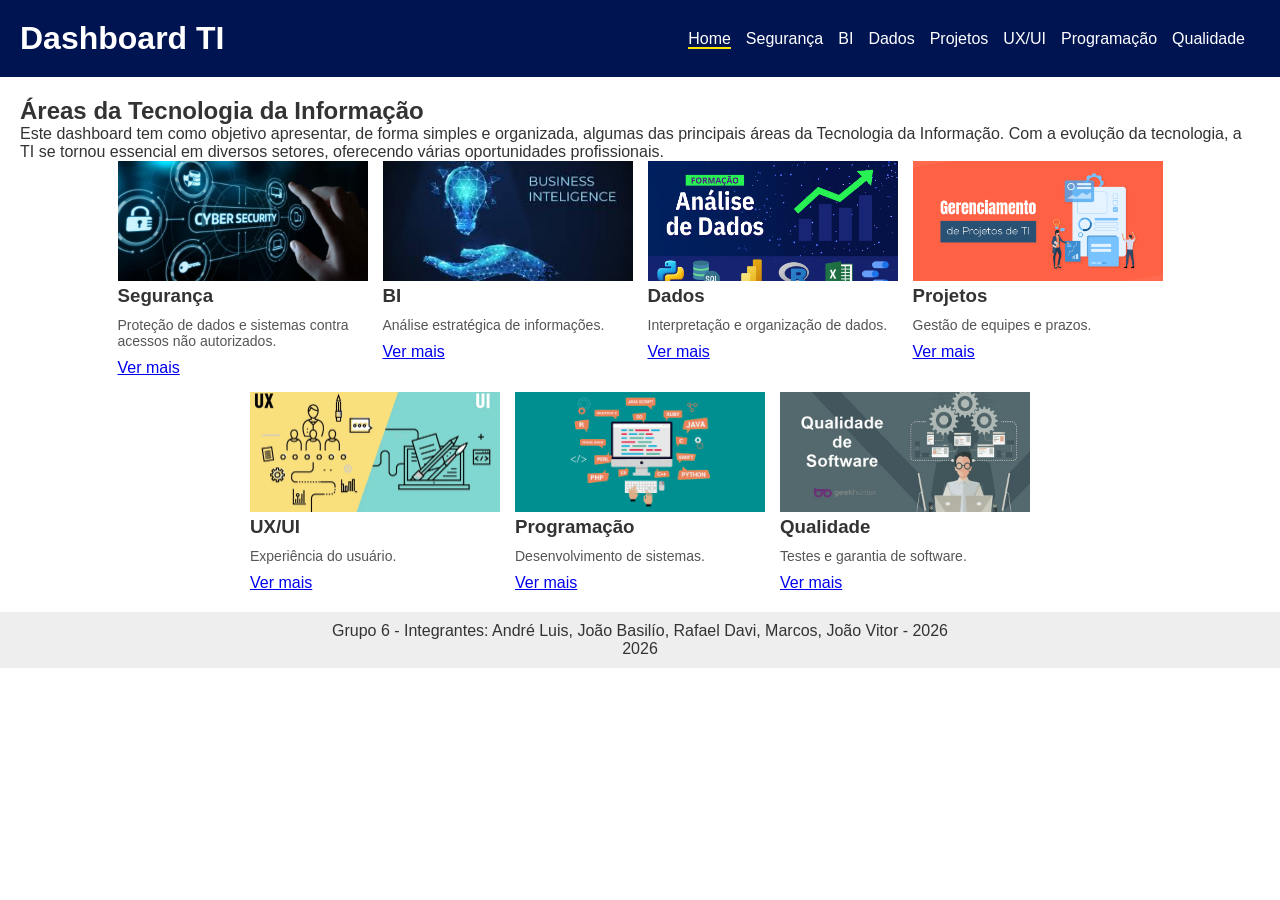
<file: index.html>
<!DOCTYPE html>
<html lang='pt-BR'>

<head>
    <meta charset='utf-8'>
    <meta name='viewport' content='width=device-width, initial-scale=1'>
    <title>Dashboard TI</title>
    <link rel='stylesheet' href='css/main.css'>
</head>

<body>
    <header>
        <h1>Dashboard TI</h1>
        <nav>
            <ul>
                <li><a href="index.html" class="ativo">Home</a></li>
                <li><a href="seguranca.html">Segurança</a></li>
                <li><a href="bi.html">BI</a></li>
                <li><a href="dados.html">Dados</a></li>
                <li><a href="projetos.html">Projetos</a></li>
                <li><a href="uxui.html">UX/UI</a></li>
                <li><a href="programacao.html">Programação</a></li> 
                <li><a href="qualidade.html">Qualidade</a></li>
            </ul>
        </nav>
    </header>

    <main>
        <h2>Áreas da Tecnologia da Informação</h2>
        <p>Este dashboard tem como objetivo apresentar, de forma simples e organizada, algumas das principais áreas da
            Tecnologia da Informação. Com a evolução da tecnologia, a TI se tornou essencial em diversos setores,
            oferecendo várias oportunidades profissionais.</p>

        <section class="cards">
            <div class="card"><img src="imagens/seguranca.jpg" alt="Segurança">
                <h3>Segurança</h3>
                <p>Proteção de dados e sistemas contra acessos não autorizados.</p>
                <a href="seguranca.html">Ver mais</a>
            </div>
            <div class="card"><img src="imagens/bi.jpg" alt="Business Intelligence">
                <h3>BI</h3>
                <p>Análise estratégica de informações.</p>
                <a href="bi.html">Ver mais</a>
            </div>
            <div class="card"><img src="imagens/dados.png" alt="Dados">
                <h3>Dados</h3>
                <p>Interpretação e organização de dados.</p>
                <a href="dados.html">Ver mais</a>
            </div>
            <div class="card"><img src="imagens/projetos.png" alt="Projetos">
                <h3>Projetos</h3>
                <p>Gestão de equipes e prazos.</p>
                <a href="projetos.html">Ver mais</a>
            </div>
            <div class="card"><img src="imagens/uxui.jpg" alt="UX">
                <h3>UX/UI</h3>
                <p>Experiência do usuário.</p>
                <a href="uxui.html">Ver mais</a>
            </div>
            <div class="card"><img src="imagens/programacao.png" alt="Programação">
                <h3>Programação</h3>
                <p>Desenvolvimento de sistemas.</p>
                <a href="programacao.html">Ver mais</a>
            </div>
            <div class="card"><img src="imagens/qualidade.jpeg" alt="Qualidade">
                <h3>Qualidade</h3>
                <p>Testes e garantia de software.</p>
                <a href="qualidade.html">Ver mais</a>
            </div>
        </section>
    </main>

    <footer>
        <p>Grupo 6 - Integrantes: André Luis, João Basilío, Rafael Davi, Marcos, João Vitor - 2026</p>
        <p>2026</p>
    </footer>
</body>

</html>
</file>
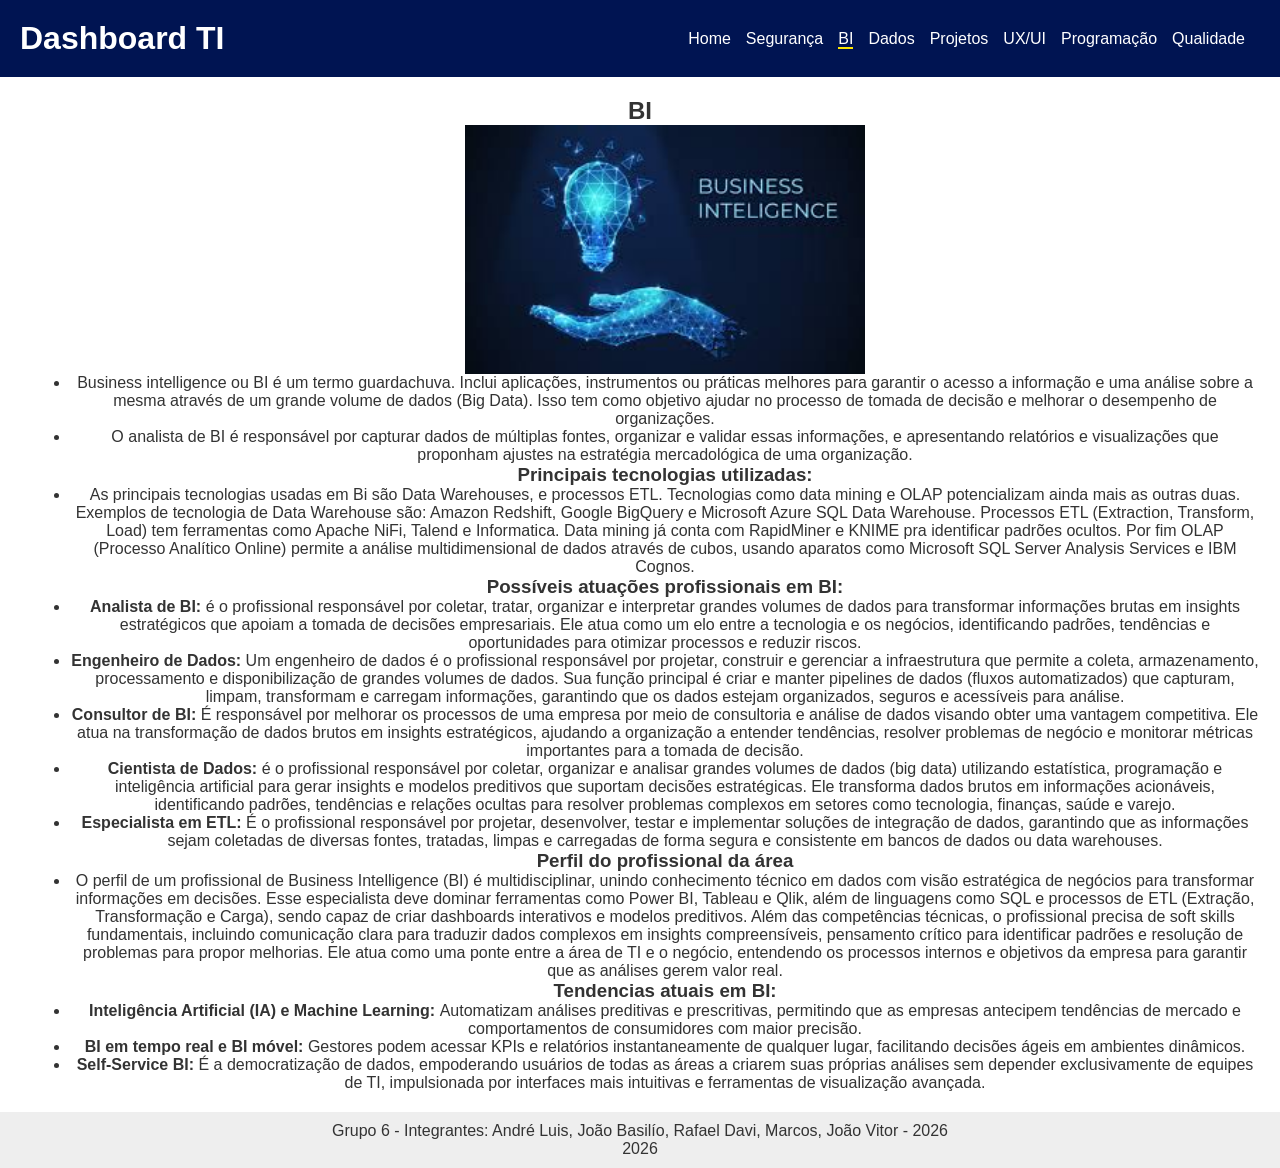
<file: bi.html>
<!DOCTYPE html>
<html lang='pt-BR'>

<head>
    <meta charset='utf-8'>
    <meta name='viewport' content='width=device-width, initial-scale=1'>
    <title>BI</title>
    <link rel='stylesheet' href='css/main.css'>
</head>

<body>
    <header>
        <h1>Dashboard TI</h1>
        <nav>
            <ul>
                <li><a href="index.html">Home</a></li>
                <li><a href="seguranca.html">Segurança</a></li>
                <li><a href="bi.html" class="ativo">BI</a></li>
                <li><a href="dados.html">Dados</a></li>
                <li><a href="projetos.html">Projetos</a></li>
                <li><a href="uxui.html">UX/UI</a></li>
                <li><a href="programacao.html">Programação</a></li>
                <li><a href="qualidade.html">Qualidade</a></li>
            </ul>
        </nav>
    </header>
    <main>
        <div class="titulopagina">
            <h2>BI</h2>
        </div>

        <section class="area"><!--Texto pronto do professor.-->
            <img src="imagens/bi.jpg" alt="Imagem de uma mão com uma lâmpada acima dela escrito BI ao lado">
            <ul>
                <li>Business intelligence ou BI é um termo guardachuva. 
                    Inclui aplicações, instrumentos ou práticas melhores
                    para garantir o acesso a informação e uma análise sobre a mesma 
                    através de um grande volume de dados (Big Data).
                    Isso tem como objetivo ajudar no processo de tomada de decisão 
                    e melhorar o desempenho de organizações.
                </li>
                <li>O analista de BI é responsável por capturar dados de múltiplas fontes, 
                    organizar e validar essas informações, e apresentando relatórios 
                    e visualizações que proponham ajustes na estratégia mercadológica de uma organização.

                </li>
            </ul>
        </section>

        <section class="area"><!--Minhas pesquisas-->
            <h3>Principais tecnologias utilizadas:</h3>
            <ul>
                <li>As principais tecnologias usadas em Bi são Data Warehouses, e processos ETL. 
                    Tecnologias como data mining e OLAP potencializam ainda mais as outras duas.
                    Exemplos de tecnologia de Data Warehouse são: Amazon Redshift, Google BigQuery e Microsoft Azure SQL Data Warehouse.
                    Processos ETL (Extraction, Transform, Load) tem ferramentas como Apache NiFi, Talend e Informatica.
                    Data mining já conta com RapidMiner e KNIME pra identificar padrões ocultos. Por fim
                    OLAP (Processo Analítico Online) permite a análise multidimensional de dados através de cubos, usando aparatos como Microsoft SQL Server Analysis Services e IBM Cognos.

                </li>
            </ul>
            <h3>Possíveis atuações profissionais em BI:</h3>
            <ul>
                <li><b>Analista de BI: </b>é o profissional responsável por coletar, tratar, organizar e interpretar 
                    grandes volumes de dados para transformar informações brutas 
                    em insights estratégicos que apoiam a tomada de decisões empresariais. 
                    Ele atua como um elo entre a tecnologia e os negócios, 
                    identificando padrões, tendências e oportunidades para otimizar processos e reduzir riscos. </li>

                <li><b>Engenheiro de Dados: </b> Um engenheiro de dados é o profissional responsável por 
                    projetar, construir e gerenciar a infraestrutura 
                    que permite a coleta, armazenamento, processamento e disponibilização de 
                    grandes volumes de dados.  Sua função principal é criar e manter pipelines de dados 
                    (fluxos automatizados) que capturam, limpam, transformam e carregam informações, 
                    garantindo que os dados estejam organizados, seguros e acessíveis para análise.</li>
                    
                <li><b>Consultor de BI: </b>É responsável por melhorar os processos de uma empresa por meio de consultoria 
                    e análise de dados visando obter uma vantagem competitiva. 
                    Ele atua na transformação de dados brutos em insights estratégicos, 
                    ajudando a organização a entender tendências, resolver problemas de negócio e monitorar 
                    métricas importantes para a tomada de decisão. </li>

                <li><b>Cientista de Dados: </b>é o profissional responsável por coletar, organizar e analisar 
                    grandes volumes de dados (big data) utilizando estatística, programação e inteligência artificial 
                    para gerar insights e modelos preditivos que suportam decisões estratégicas. 
                    Ele transforma dados brutos em informações acionáveis, 
                    identificando padrões, tendências e relações ocultas para resolver problemas complexos em setores 
                    como tecnologia, finanças, saúde e varejo.</li>

                <li><b>Especialista em ETL: </b>É o profissional responsável por 
                    projetar, desenvolver, testar e implementar soluções de integração de dados, 
                    garantindo que as informações sejam coletadas de diversas fontes, 
                    tratadas, limpas e carregadas de forma segura e consistente em bancos de dados ou data warehouses.</li>
            </ul>

            <h3>Perfil do profissional da área</h3>
            <ul>
                <li>O perfil de um profissional de Business Intelligence (BI) é multidisciplinar, 
                    unindo conhecimento técnico em dados com visão estratégica de negócios para transformar 
                    informações em decisões. Esse especialista deve dominar ferramentas como Power BI, 
                    Tableau e Qlik, além de linguagens como SQL e processos de ETL (Extração, Transformação e Carga), 
                    sendo capaz de criar dashboards interativos e modelos preditivos. 
                    Além das competências técnicas, o profissional precisa de soft skills fundamentais, 
                    incluindo comunicação clara para traduzir dados complexos em insights compreensíveis, pensamento crítico para identificar padrões 
                    e resolução de problemas para propor melhorias. 
                    Ele atua como uma ponte entre a área de TI e o negócio, entendendo os processos internos e 
                    objetivos da empresa para garantir que as análises gerem valor real.
                </li>
            </ul>
            <h3>Tendencias atuais em BI:</h3>
            <ul>
                <li><b>Inteligência Artificial (IA) e Machine Learning: </b>Automatizam análises preditivas e prescritivas, 
                    permitindo que as empresas antecipem tendências de mercado e comportamentos de consumidores com maior precisão.</li>

                <li><b>BI em tempo real e BI móvel: </b>Gestores podem acessar KPIs e relatórios instantaneamente de qualquer lugar, 
                    facilitando decisões ágeis em ambientes dinâmicos.</li>

                <li><b>Self-Service BI: </b>É a democratização de dados, empoderando usuários de todas as áreas 
                    a criarem suas próprias análises sem depender exclusivamente de equipes de TI, 
                    impulsionada por interfaces mais intuitivas e ferramentas de visualização avançada.</li>

            </ul>
        </section>

    </main>
    <footer>
        <p>Grupo 6 - Integrantes: André Luis, João Basilío, Rafael Davi, Marcos, João Vitor - 2026</p> 
        <p>2026</p>
    </footer>
</body>

</html>
</file>
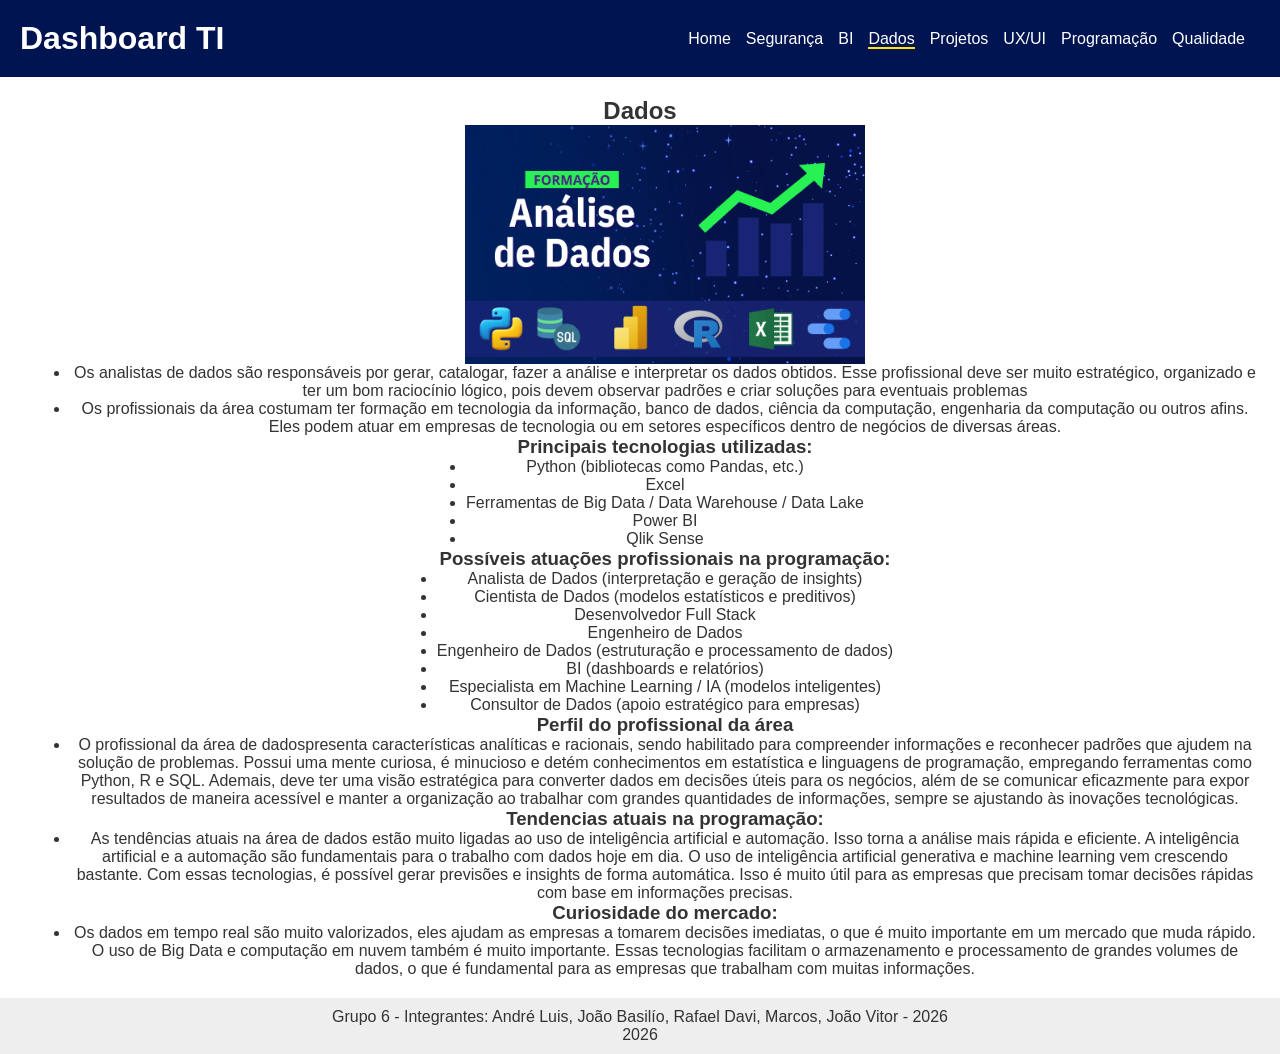
<file: dados.html>
<!DOCTYPE html>
<html lang='pt-BR'>

<head>
    <meta charset='utf-8'>
    <meta name='viewport' content='width=device-width, initial-scale=1'>
    <title>Seguranca</title>
    <link rel='stylesheet' href='css/main.css'>
</head>

<body>
    <header>
        <h1>Dashboard TI</h1>
        <nav>
            <ul>
                <li><a href="index.html" >Home</a></li>
                <li><a href="seguranca.html" >Segurança</a></li>
                <li><a href="bi.html">BI</a></li> 
                <li><a href="dados.html" class="ativo">Dados</a></li>
                <li><a href="projetos.html">Projetos</a></li>
                <li><a href="uxui.html">UX/UI</a></li>
                <li><a href="programacao.html">Programação</a></li>
                <li><a href="qualidade.html">Qualidade</a></li>
            </ul>
        </nav>
    </header>
    <main>
        <div class="titulopagina">
            <h2>Dados</h2>
        
        <section class="area"><!--Texto pronto do professor.-->
            <img src="imagens/dados.png" alt="Imagem de um banner de formação em Análise de Dados com gráfico de crescimento e ícones de Python, SQL, R e Excel. ">
            <ul>
                <li> Os analistas de dados são responsáveis por gerar, catalogar, fazer a análise e interpretar os dados
                     obtidos. Esse profissional deve ser muito estratégico, organizado e ter um bom raciocínio lógico, pois
                     devem observar padrões e criar soluções para eventuais problemas
                </li>
                <li> Os profissionais da área costumam ter formação em tecnologia da informação, banco de dados,
                     ciência da computação, engenharia da computação ou outros afins. Eles podem atuar em empresas
                     de tecnologia ou em setores específicos dentro de negócios de diversas áreas.
                </li>
            </ul>
        </section>
        
        <section class="area"><!--Minhas pesquisas-->
            
            <h3>Principais tecnologias utilizadas:</h3>
            <ul>
                <li>Python (bibliotecas como Pandas, etc.)</li>
                <li>Excel</li>
                <li>Ferramentas de Big Data / Data Warehouse / Data Lake</li>
                <li>Power BI</li>
                <li>Qlik Sense</li>
            </ul>
            
            <h3>Possíveis atuações profissionais na programação:</h3>
             <ul>
                <li>Analista de Dados (interpretação e geração de insights)</li>
                <li>Cientista de Dados (modelos estatísticos e preditivos)</li>
                <li>Desenvolvedor Full Stack</li>
                <li>Engenheiro de Dados</li>
                <li>Engenheiro de Dados (estruturação e processamento de dados)</li>
                <li>BI (dashboards e relatórios)</li>
                <li>Especialista em Machine Learning / IA (modelos inteligentes)</li>
                <li>Consultor de Dados (apoio estratégico para empresas)</li>
             </ul>

            <h3>Perfil do profissional da área</h3>
             <ul>
                <li>
                    O profissional da área de dadospresenta características analíticas e racionais, sendo habilitado para compreender informações e reconhecer padrões que ajudem na 
                    solução de problemas. Possui uma mente curiosa, é minucioso e detém conhecimentos em estatística e linguagens de programação, empregando ferramentas como Python, R e SQL. 
                    Ademais, deve ter uma visão estratégica para converter dados em decisões úteis para os negócios, além de se comunicar eficazmente para expor resultados de maneira 
                    acessível e manter a organização ao trabalhar com grandes quantidades de informações, sempre se ajustando às inovações tecnológicas.
                </li>
             </ul>
            
            <h3>Tendencias atuais na programação:</h3>
             <ul>
                <li>As tendências atuais na área de dados estão muito ligadas ao uso de inteligência artificial e automação. Isso torna a análise mais rápida e eficiente. 
                    A inteligência artificial e a automação são fundamentais para o trabalho com dados hoje em dia. O uso de inteligência artificial generativa e machine learning vem crescendo bastante. Com essas tecnologias, é possível gerar previsões e insights de 
                    forma automática. Isso é muito útil para as empresas que precisam tomar decisões rápidas com base em informações precisas.
                </li>
             </ul>
            
            <h3>Curiosidade do mercado:</h3>
             <ul>
                <li>Os dados em tempo real são muito valorizados, eles ajudam as empresas a tomarem decisões imediatas, o que é muito importante em um mercado que muda rápido. 
                    O uso de Big Data e computação em nuvem também é muito importante. Essas tecnologias facilitam o armazenamento e processamento de grandes volumes de dados, 
                    o que é fundamental para as empresas que trabalham com muitas informações.
                </li>
             </ul>
             </section>
        </div>
        </main>

    <footer>
        <p>Grupo 6 - Integrantes: André Luis, João Basilío, Rafael Davi, Marcos, João Vitor - 2026</p>
        <p>2026</p>
    </footer>
</body>

</html>
</file>
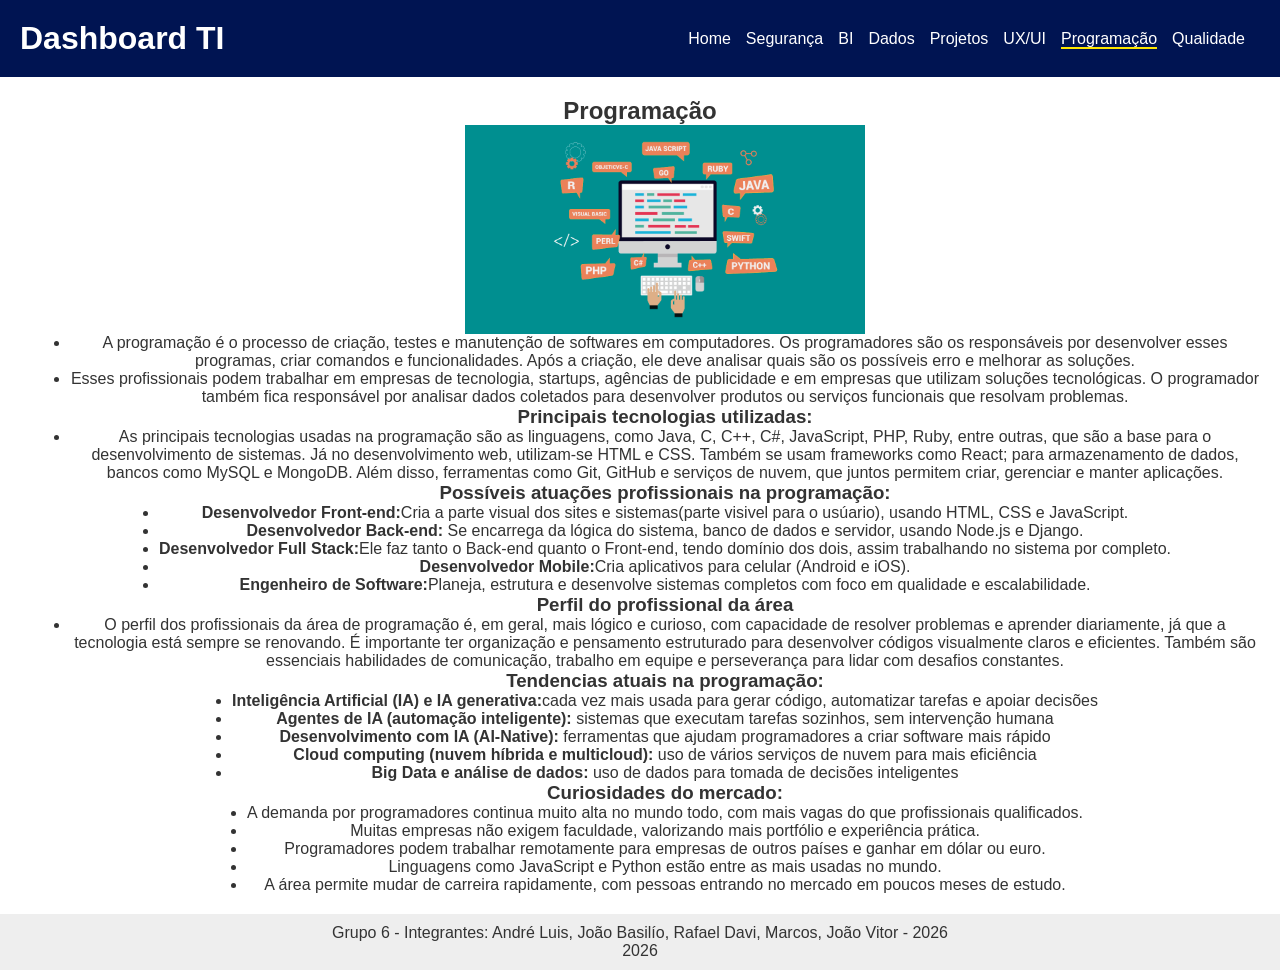
<file: programacao.html>
<!DOCTYPE html>
<html lang='pt-BR'>

<head>
    <meta charset='utf-8'>
    <meta name='viewport' content='width=device-width, initial-scale=1'>
    <title>Programação</title>
    <link rel='stylesheet' href='css/main.css'>
</head>

<body>
    <header>
        <h1>Dashboard TI</h1>
        <nav>
            <ul>
                <li><a href="index.html">Home</a></li>
                <li><a href="seguranca.html">Segurança</a></li>
                <li><a href="bi.html">BI</a></li>
                <li><a href="dados.html">Dados</a></li>
                <li><a href="projetos.html">Projetos</a></li>
                <li><a href="uxui.html">UX/UI</a></li>
                <li><a href="programacao.html" class="ativo">Programação</a></li>
                <li><a href="qualidade.html">Qualidade</a></li>
            </ul>
        </nav>
    </header>
    <main>
        <div class="titulopagina">
            <h2>Programação</h2>
        </div>

        <section class="area"><!--Texto pronto do professor.-->
            <img src="imagens/programacao.png" alt="Imagem de alguém programando">
            <ul>
                <li>A programação é o processo de criação, testes e manutenção de softwares em computadores. Os
                    programadores são os responsáveis por desenvolver esses programas, criar comandos e
                    funcionalidades. Após a criação, ele deve analisar quais são os possíveis erro e melhorar as
                    soluções.
                </li>
                <li>Esses profissionais podem trabalhar em empresas de tecnologia, startups, agências de publicidade e
                    em empresas que utilizam soluções tecnológicas. O programador também fica responsável
                    por analisar dados coletados para desenvolver produtos ou serviços funcionais que resolvam
                    problemas.
                </li>
            </ul>
        </section>

        <section class="area"><!--Minhas pesquisas-->
            <h3>Principais tecnologias utilizadas:</h3>
            <ul>
                <li>As principais tecnologias usadas na programação são as linguagens, como Java, C, C++, C#,
                    JavaScript, PHP, Ruby, entre outras, que são a base para o desenvolvimento de sistemas. Já no
                    desenvolvimento web, utilizam-se HTML e CSS. Também se usam frameworks como React; para
                    armazenamento de dados, bancos como MySQL e MongoDB. Além disso, ferramentas como
                    Git, GitHub e serviços de nuvem, que juntos permitem criar, gerenciar e manter aplicações.
                </li>
            </ul>
            <h3>Possíveis atuações profissionais na programação:</h3>
            <ul>
                <li><b>Desenvolvedor Front-end:</b>Cria a parte visual dos sites e sistemas(parte visivel para o
                    usúario), usando HTML,
                    CSS e JavaScript.</li>
                <li><b>Desenvolvedor Back-end:</b> Se encarrega da lógica do sistema, banco de dados e servidor, usando
                    Node.js e Django.</li>
                <li><b>Desenvolvedor Full Stack:</b>Ele faz tanto o Back-end quanto o Front-end, tendo domínio dos dois,
                    assim trabalhando no sistema por completo.</li>
                <li><b>Desenvolvedor Mobile:</b>Cria aplicativos para celular (Android e iOS).</li>
                <li><b>Engenheiro de Software:</b>Planeja, estrutura e desenvolve sistemas completos com foco em
                    qualidade e escalabilidade.</li>
            </ul>
            <h3>Perfil do profissional da área</h3>
            <ul>
                <li>O perfil dos profissionais da área de programação é, em geral, mais lógico e curioso, com capacidade
                    de resolver problemas e aprender diariamente, já que a tecnologia está sempre se renovando. É
                    importante ter organização e pensamento estruturado para desenvolver códigos visualmente claros e
                    eficientes. Também são essenciais habilidades de comunicação, trabalho em equipe e perseverança para
                    lidar com desafios constantes.
                </li>
            </ul>
            <h3>Tendencias atuais na programação:</h3>
            <ul>
                <li><b>Inteligência Artificial (IA) e IA generativa:</b>cada vez mais usada para gerar código,
                    automatizar
                    tarefas e apoiar decisões</li>
                <li><b>Agentes de IA (automação inteligente):</b> sistemas que executam tarefas sozinhos, sem
                    intervenção humana</li>
                <li><b>Desenvolvimento com IA (AI-Native):</b> ferramentas que ajudam programadores a criar software
                    mais rápido</li>
                <li><b>Cloud computing (nuvem híbrida e multicloud):</b> uso de vários serviços de nuvem para mais
                    eficiência</li>
                <li><b>Big Data e análise de dados:</b> uso de dados para tomada de decisões inteligentes</li>
            </ul>
            <h3>Curiosidades do mercado:</h3>
            <ul>
                <li>A demanda por programadores continua muito alta no mundo todo, com mais vagas do que profissionais
                    qualificados.</li>
                <li>Muitas empresas não exigem faculdade, valorizando mais portfólio e experiência prática.</li>
                <li>Programadores podem trabalhar remotamente para empresas de outros países e ganhar em dólar ou euro.
                </li>
                <li>Linguagens como JavaScript e Python estão entre as mais usadas no mundo.</li>
                <li>A área permite mudar de carreira rapidamente, com pessoas entrando no mercado em poucos meses de
                    estudo.</li>
            </ul>
        </section>

    </main>
    <footer>
        <p>Grupo 6 - Integrantes: André Luis, João Basilío, Rafael Davi, Marcos, João Vitor - 2026</p> 
        <p>2026</p>
    </footer>
</body>

</html>
</file>
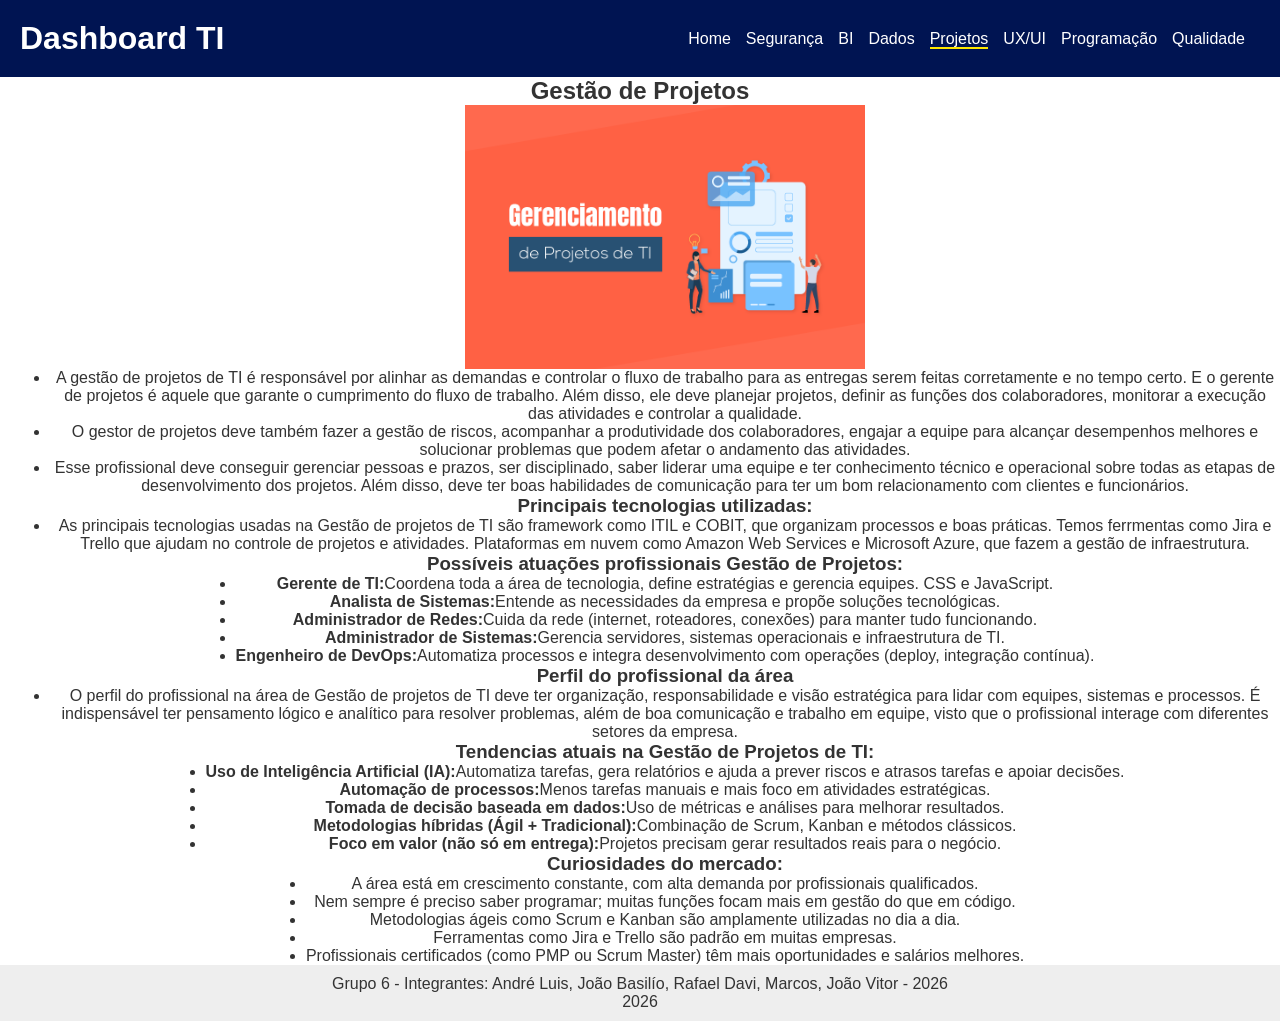
<file: projetos.html>
<!DOCTYPE html>
<html lang='pt-BR'>

<head>
    <meta charset='utf-8'>
    <meta name='viewport' content='width=device-width, initial-scale=1'>
    <title>Projetos</title>
    <link rel='stylesheet' href='css/main.css'>
</head>

<body>
    <header>
        <h1>Dashboard TI</h1>
        <nav>
            <ul>
                <li><a href="index.html">Home</a></li>
                <li><a href="seguranca.html">Segurança</a></li>
                <li><a href="bi.html">BI</a></li>
                <li><a href="dados.html">Dados</a></li>
                <li><a href="projetos.html" class="ativo">Projetos</a></li>
                <li><a href="uxui.html">UX/UI</a></li>
                <li><a href="programacao.html">Programação</a></li>
                <li><a href="qualidade.html">Qualidade</a></li>
            </ul>
        </nav>
    </header>
    <div class="titulopagina">
        <h2>Gestão de Projetos</h2>
    </div>

    <section class="area"><!--Texto pronto do professor.-->
        <img src="imagens/projetos.png" alt="Gerenciamento de Projetos de TI">
        <ul>
            <li>A gestão de projetos de TI é responsável por alinhar as demandas e controlar o fluxo de trabalho para
                as entregas serem feitas corretamente e no tempo certo. E o gerente de projetos é aquele que garante
                o cumprimento do fluxo de trabalho. Além disso, ele deve planejar projetos, definir as funções dos
                colaboradores, monitorar a execução das atividades e controlar a qualidade.
            </li>
            <li>O gestor de projetos deve também fazer a gestão de riscos, acompanhar a produtividade dos
                colaboradores, engajar a equipe para alcançar desempenhos melhores e solucionar problemas que
                podem afetar o andamento das atividades.

            </li>
            <li>Esse profissional deve conseguir gerenciar pessoas e prazos, ser disciplinado, saber liderar uma
                equipe e ter conhecimento técnico e operacional sobre todas as etapas de desenvolvimento dos
                projetos. Além disso, deve ter boas habilidades de comunicação para ter um bom relacionamento com
                clientes e funcionários.</li>
        </ul>
    </section>

    <section class="area"><!--Minhas pesquisas-->
        <h3>Principais tecnologias utilizadas:</h3>
        <ul>
            <li>As principais tecnologias usadas na Gestão de projetos de TI são framework como ITIL e COBIT, que
                organizam
                processos e boas práticas. Temos ferrmentas como Jira e Trello que ajudam no controle de projetos e
                atividades. Plataformas em nuvem como Amazon Web Services e Microsoft Azure, que fazem a gestão de
                infraestrutura.
            </li>
        </ul>
        <h3>Possíveis atuações profissionais Gestão de Projetos:</h3>
        <ul>
            <li><b>Gerente de TI:</b>Coordena toda a área de tecnologia, define estratégias e gerencia equipes.
                CSS e JavaScript.</li>
            <li><b>Analista de Sistemas:</b>Entende as necessidades da empresa e propõe soluções tecnológicas.</li>
            <li><b>Administrador de Redes:</b>Cuida da rede (internet, roteadores, conexões) para manter tudo
                funcionando.</li>
            <li><b>Administrador de Sistemas:</b>Gerencia servidores, sistemas operacionais e infraestrutura de TI.</li>
            <li><b>Engenheiro de DevOps:</b>Automatiza processos e integra desenvolvimento com operações (deploy,
                integração contínua).</li>
        </ul>
        <h3>Perfil do profissional da área</h3>
        <ul>
            <li>O perfil do profissional na área de Gestão de projetos de TI deve ter organização, responsabilidade e
                visão
                estratégica para lidar com equipes, sistemas e processos. É indispensável ter pensamento lógico e
                analítico para resolver problemas, além de boa comunicação e trabalho em equipe, visto que o
                profissional interage com diferentes setores da empresa.
            </li>
        </ul>
        <h3>Tendencias atuais na Gestão de Projetos de TI:</h3>
        <ul>
            <li><b>Uso de Inteligência Artificial (IA):</b>Automatiza tarefas, gera relatórios e ajuda a prever riscos e
                atrasos
                tarefas e apoiar decisões.</li>
            <li><b>Automação de processos:</b>Menos tarefas manuais e mais foco em atividades estratégicas.</li>
            <li><b>Tomada de decisão baseada em dados:</b>Uso de métricas e análises para melhorar resultados.</li>
            <li><b>Metodologias híbridas (Ágil + Tradicional):</b>Combinação de Scrum, Kanban e métodos clássicos.</li>
            <li><b>Foco em valor (não só em entrega):</b>Projetos precisam gerar resultados reais para o negócio.</li>
        </ul>
        <h3>Curiosidades do mercado:</h3>
        <ul>
            <li>A área está em crescimento constante, com alta demanda por profissionais qualificados.</li>
            <li>Nem sempre é preciso saber programar; muitas funções focam mais em gestão do que em código.</li>
            <li>Metodologias ágeis como Scrum e Kanban são amplamente utilizadas no dia a dia.
            </li>
            <li>Ferramentas como Jira e Trello são padrão em muitas empresas.</li>
            <li>Profissionais certificados (como PMP ou Scrum Master) têm mais oportunidades e salários melhores.</li>
        </ul>
    </section>
    <footer>
        <p>Grupo 6 - Integrantes: André Luis, João Basilío, Rafael Davi, Marcos, João Vitor - 2026</p> 
        <p>2026</p>
    </footer>
</body>

</html>
</file>
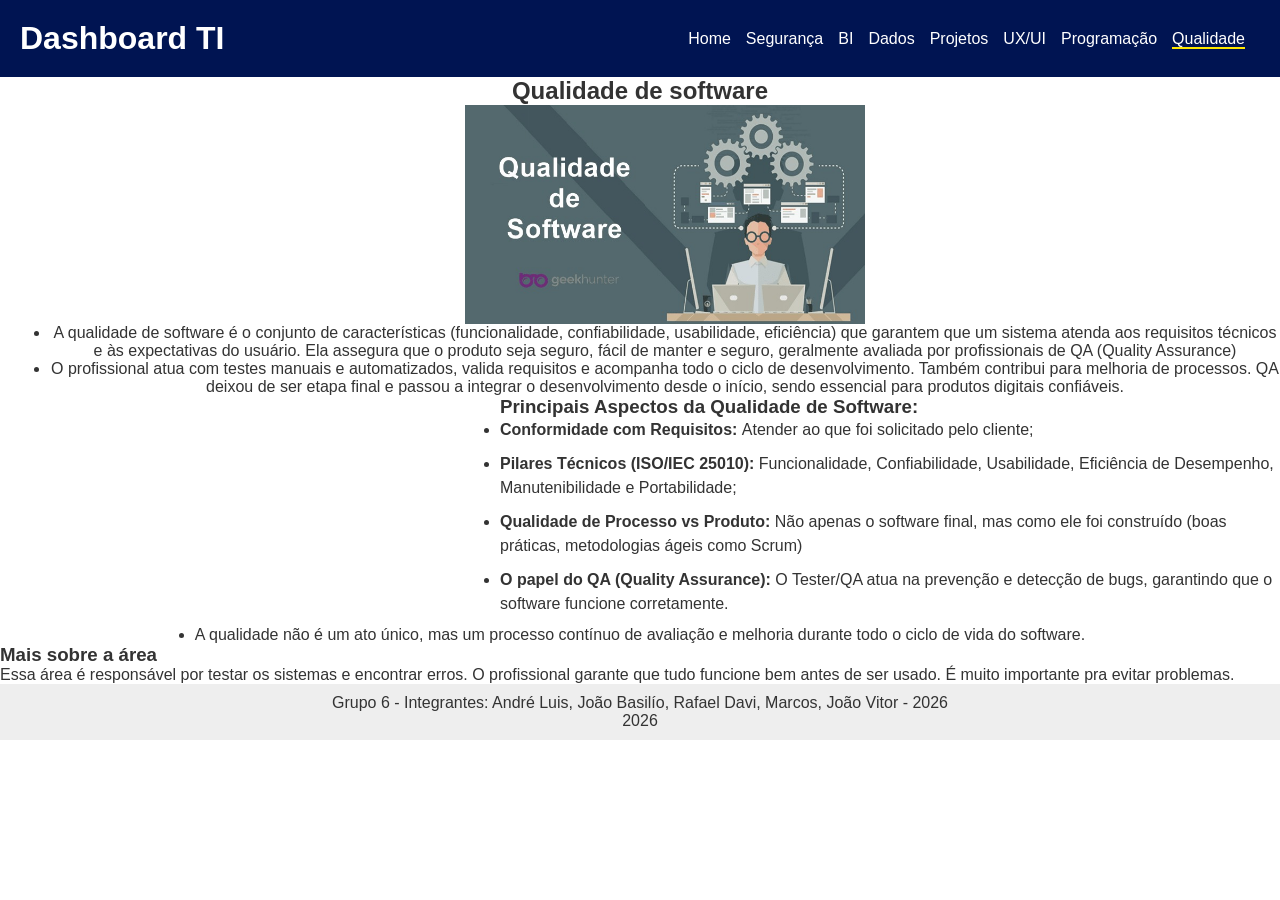
<file: qualidade.html>
<!DOCTYPE html>
<html lang='pt-BR'>

<head>
    <meta charset='utf-8'>
    <meta name='viewport' content='width=device-width, initial-scale=1'>
    <title>Qualidade de software </title>
    <link rel='stylesheet' href='css/main.css'>
</head>

<body>
    <header>
        <h1>Dashboard TI</h1>
        <nav>
            <ul>
                <li><a href="index.html">Home</a></li>
                <li><a href="seguranca.html">Segurança</a></li>
                <li><a href="bi.html">BI</a></li>
                <li><a href="dados.html">Dados</a></li>
                <li><a href="projetos.html">Projetos</a></li>
                <li><a href="uxui.html">UX/UI</a></li>
                <li><a href="programacao.html">Programação</a></li>
                <li><a href="qualidade.html" class="ativo">Qualidade</a></li>
            </ul>
        </nav>
    </header>

    <div class="titulopagina">
        <h2>Qualidade de software</h2>
    </div>

    <section class="area">
        <img src="imagens/qualidade.jpeg" alt="Qualidade">
        <ul>
            <li>A qualidade de software é o conjunto de características (funcionalidade, confiabilidade, usabilidade,
                eficiência) que garantem que um sistema atenda aos requisitos técnicos e às expectativas do usuário. Ela
                assegura que o produto seja seguro, fácil de manter e seguro, geralmente avaliada por profissionais de
                QA (Quality Assurance)</li>
            <li>O profissional atua com testes manuais e automatizados, valida requisitos e acompanha todo o ciclo de
                desenvolvimento. Também contribui para melhoria de processos. QA deixou de ser etapa final e passou a
                integrar o desenvolvimento desde o início, sendo essencial para produtos digitais confiáveis.
            </li>
        </ul>
    </section>

    <section class="descri">
        <h3>Principais Aspectos da Qualidade de Software:</h3>
        <ul>
            <li><b>Conformidade com Requisitos: </b> Atender ao que foi solicitado pelo cliente;</li>
            <li><b>Pilares Técnicos (ISO/IEC 25010): </b> Funcionalidade, Confiabilidade, Usabilidade, Eficiência de
                Desempenho, Manutenibilidade e Portabilidade;</li>
            <li><b>Qualidade de Processo vs Produto:</b> Não apenas o software final, mas como ele foi construído (boas
                práticas, metodologias ágeis como Scrum)</li>
            <li><b>O papel do QA (Quality Assurance): </b> O Tester/QA atua na prevenção e detecção de bugs, garantindo
                que o software funcione corretamente.</li>
        </ul>
    </section>
    <section class="final">
        <ul>
            <li>A qualidade não é um ato único, mas um processo contínuo de avaliação e melhoria durante todo o ciclo de
                vida do software.</li>
        </ul>
    </section>

    <h3>Mais sobre a área</h3> 
    <p>
        Essa área é responsável por testar os sistemas e encontrar erros.
        O profissional garante que tudo funcione bem antes de ser usado. É muito importante pra evitar problemas.
    </p>

    <footer>
        <p>Grupo 6 - Integrantes: André Luis, João Basilío, Rafael Davi, Marcos, João Vitor - 2026</p>
        <p>2026</p>
    </footer>
</body>

</html>
</file>
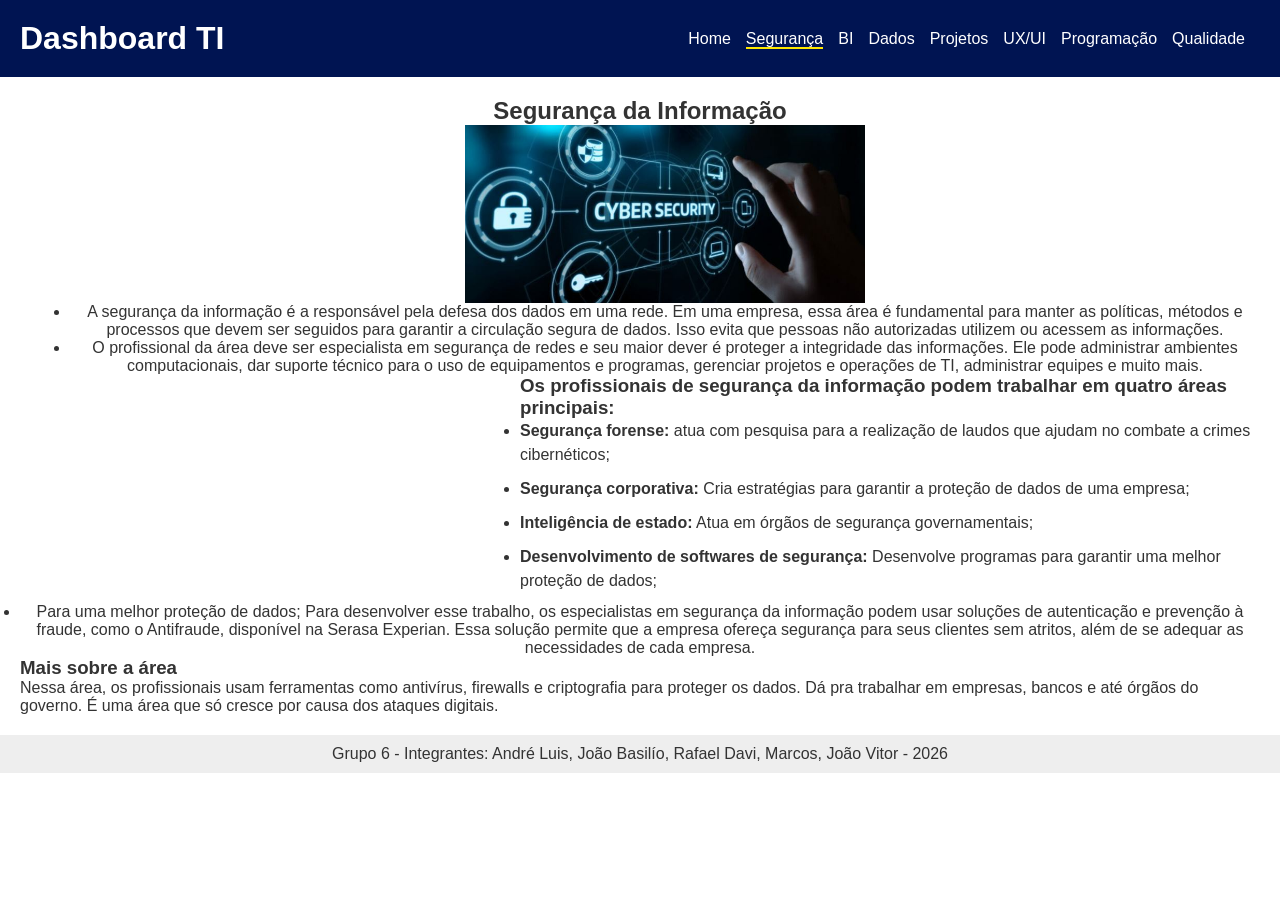
<file: seguranca.html>
<!DOCTYPE html>
<html lang='pt-BR'>

<head>
    <meta charset='utf-8'>
    <meta name='viewport' content='width=device-width, initial-scale=1'>
    <title>Seguranca</title>
    <link rel='stylesheet' href='css/main.css'>
</head>

<body>
    <header>
        <h1>Dashboard TI</h1>
        <nav>
            <ul>
                <li><a href="index.html">Home</a></li>
                <li><a href="seguranca.html" class="ativo" alt="Segurança">Segurança</a></li>
                <li><a href="bi.html">BI</a></li>
                <li><a href="dados.html">Dados</a></li>
                <li><a href="projetos.html">Projetos</a></li>
                <li><a href="uxui.html">UX/UI</a></li>
                <li><a href="programacao.html">Programação</a></li>
                <li><a href="qualidade.html">Qualidade</a></li>
            </ul>
        </nav>
    </header>
    <main>
        <div class="titulopagina">
            <h2>Segurança da Informação</h2>
        </div>

        <section class="area">
            <img src="imagens/seguranca.jpg" alt="Segurança de dados">
            <ul>
                <li>A segurança da informação é a responsável pela defesa dos dados em uma rede. Em uma empresa, essa
                    área é
                    fundamental para manter as políticas, métodos e processos que devem ser seguidos para garantir a
                    circulação segura de dados. Isso evita que pessoas não autorizadas utilizem ou acessem as
                    informações.
                </li>
                <li>O profissional da área deve ser especialista em segurança de redes e seu maior dever é proteger a
                    integridade das informações. Ele pode administrar ambientes computacionais, dar suporte técnico para
                    o
                    uso de equipamentos e programas, gerenciar projetos e operações de TI, administrar equipes e muito
                    mais.
                </li>
            </ul>
        </section>

        <section class="descri">
            <h3>Os profissionais de segurança da informação podem trabalhar em quatro áreas principais:</h3>
            <ul>
                <li><b>Segurança forense:</b> atua com pesquisa para a realização de laudos que ajudam no combate a
                    crimes cibernéticos;</li>
                <li><b>Segurança corporativa:</b> Cria estratégias para garantir a proteção de dados de uma empresa;
                </li>
                <li><b>Inteligência de estado:</b> Atua em órgãos de segurança governamentais;</li>
                <li><b>Desenvolvimento de softwares de segurança:</b> Desenvolve programas para garantir uma melhor
                    proteção de dados;</li>
            </ul>
        </section>

        <section class="final">
            <ul>
                <li>Para uma melhor proteção de dados; Para desenvolver esse trabalho, os especialistas em segurança da
                    informação podem usar soluções de autenticação e prevenção à fraude, como o Antifraude, disponível
                    na Serasa Experian. Essa solução permite que a empresa ofereça segurança para seus clientes sem
                    atritos, além de se adequar as necessidades de cada empresa.</li>
            </ul>
        </section>

        <h3>Mais sobre a área</h3>
        <p> 
            Nessa área, os profissionais usam ferramentas como antivírus, firewalls e criptografia para proteger os
            dados.
            Dá pra trabalhar em empresas, bancos e até órgãos do governo. É uma área que só cresce por causa dos ataques
            digitais.
        </p>
    </main>
    <footer>
        <p>Grupo 6 - Integrantes: André Luis, João Basilío, Rafael Davi, Marcos, João Vitor - 2026</p>
    </footer>
</body>

</html>
</file>
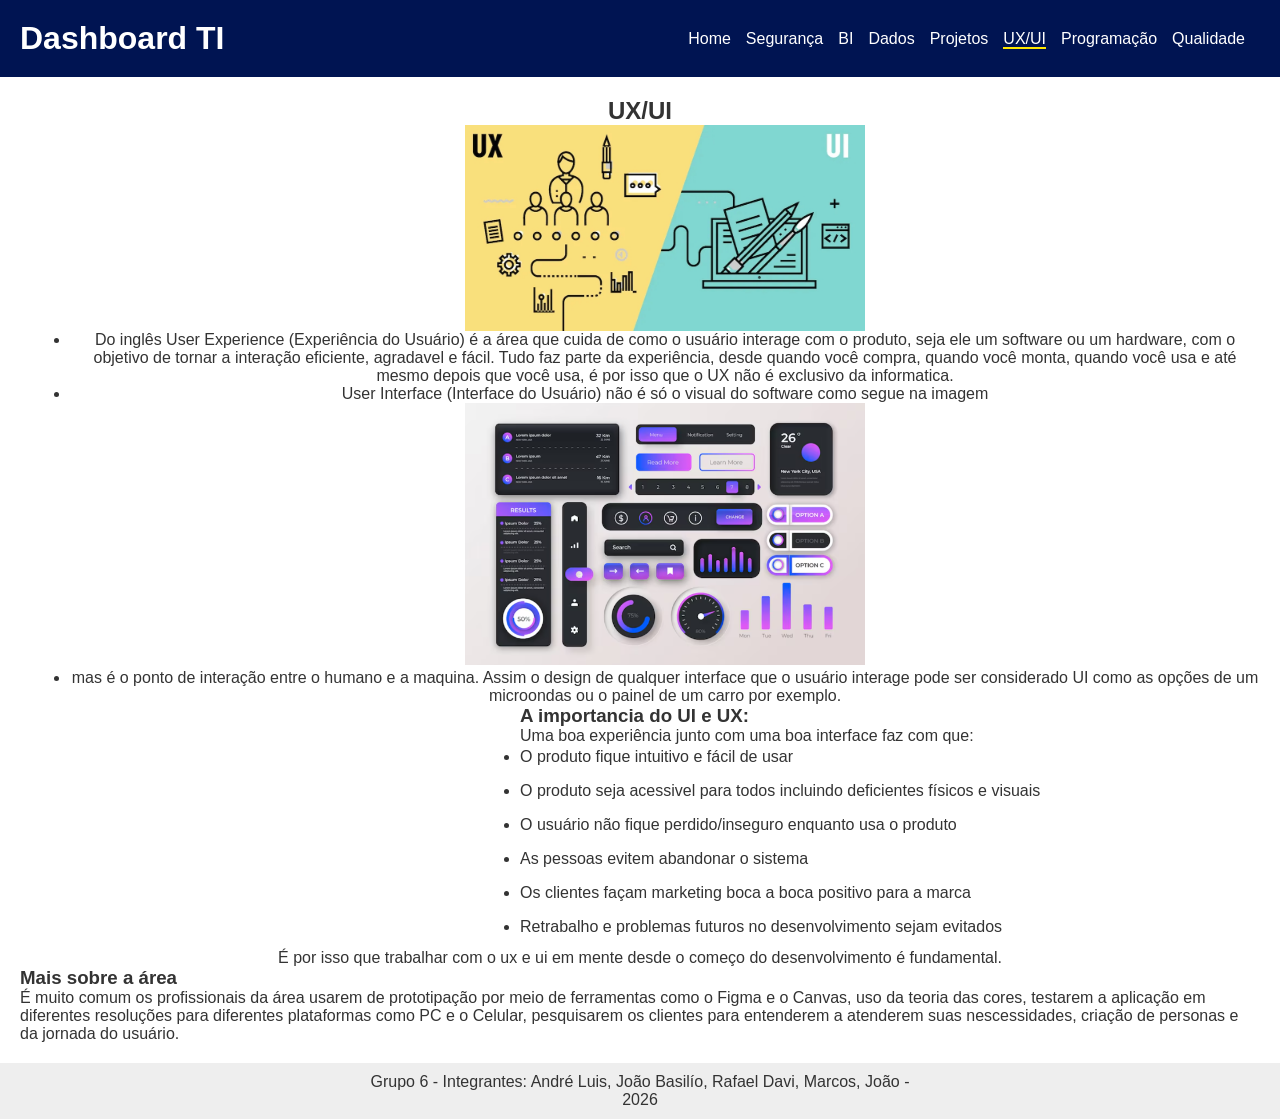
<file: uxui.html>
<!DOCTYPE html>
<html lang='pt-BR'>

<head>
    <meta charset='utf-8'>
    <meta name='viewport' content='width=device-width, initial-scale=1'>
    <title>UX/UI</title>
    <link rel='stylesheet' href='css/main.css'>
</head>

<body>
    <header>
        <h1>Dashboard TI</h1>
        <nav>
            <ul>
                <li><a href="index.html" >Home</a></li>
                <li><a href="seguranca.html">Segurança</a></li>
                <li><a href="bi.html">BI</a></li>
                <li><a href="dados.html">Dados</a></li>
                <li><a href="projetos.html">Projetos</a></li>
                <li><a href="uxui.html" class="ativo">UX/UI</a></li>
                <li><a href="programacao.html">Programação</a></li>
                <li><a href="qualidade.html">Qualidade</a></li>
            </ul>
        </nav>
    </header>
    <main>

        <div class="titulopagina">
            <h2>UX/UI</h2>
        </div>

       <section class="area">
            <img src="imagens/uxui.jpg" alt="imagem de ux e ui">
            <ul>
                <li> Do inglês User Experience (Experiência do Usuário) é a área que cuida de como o usuário interage com o produto, 
                    seja ele um software ou um hardware, com o objetivo de tornar a interação eficiente, agradavel e fácil.
                    Tudo faz parte da experiência, desde quando você compra, quando você monta, quando você usa e até mesmo depois que você usa, 
                    é por isso que o UX não é exclusivo da informatica.
                </li>

                <li>User Interface (Interface do Usuário) não é só o visual do software como segue na imagem</li>

                <img src="imagens/ui-exemplo.png" alt="imagem que exemplifica a interface de um software">

                <li> mas é o ponto de interação entre o humano e a maquina. 
                    Assim o design de qualquer interface que o usuário interage pode ser considerado UI 
                    como as opções de um microondas ou o painel de um carro por exemplo.
                </li>
            </ul>
        </section>

        <section class="descri">
            <h3>A importancia do UI e UX:</h3>
            <ul>
                <p> Uma boa experiência junto com uma boa interface faz com que:</p>
                <li> O produto fique intuitivo e fácil de usar</li>
                <li> O produto seja acessivel para todos incluindo deficientes físicos e visuais</li>
                <li> O usuário não fique perdido/inseguro enquanto usa o produto</li>
                <li> As pessoas evitem abandonar o sistema</li>
                <li> Os clientes façam marketing boca a boca positivo para a marca</li>
                <li> Retrabalho e problemas futuros no desenvolvimento sejam evitados</li>
            </ul>
        </section>

        <section class="final">
            <ul>
                <p> É por isso que trabalhar com o ux e ui em mente desde o começo do desenvolvimento é fundamental.</p>
            </ul>
        </section>

        <h3>Mais sobre a área</h3>
        <p>
            É muito comum os profissionais da área usarem de prototipação por meio de ferramentas como o Figma e o Canvas,
            uso da teoria das cores, testarem a aplicação em diferentes resoluções para diferentes plataformas como PC e o Celular,
            pesquisarem os clientes para entenderem a atenderem suas nescessidades, criação de personas e da jornada do usuário.
        </p>

    </main>
    <footer>
        <p>Grupo 6 - Integrantes: André Luis, João Basilío, Rafael Davi, Marcos, João - </p>
        <p>2026</p>
    </footer>
</body>

</html>
</file>
<file: css/main.css>
* {
    box-sizing: border-box;
    margin: 0;
    padding: 0;
}
 
body {
    font-family: Arial, Helvetica, sans-serif;
    background-color: #ffffff;
    color: #333333;
}
header { 
  display: flex;
    justify-content: space-between;
    align-items: center;
    padding: 20px;
    background-color: rgb(0, 20, 82);
    color: rgb(255, 255, 255);
}
nav ul { 
    display:flex; 
    list-style:none; 
    padding:0; 
}
nav li { 
    margin-right:15px; 
}
nav a { 
    color:white; 
    text-decoration:none; 
}
nav a.ativo { 
    border-bottom:2px solid rgb(255, 230, 0);
 }
main { 
    padding:20px; 
}
footer { 
    background:#eee;
     text-align:center; 
     padding:10px; 
    }

.cards {
  display: flex;
  flex-wrap: wrap;
  justify-content: center;
  gap: 15px;
}

.card {
  width: 100%;
  max-width: 250px;
}
.card p {
  font-size: 14px;
  color: #555;
  margin: 10px 0;
}

.card img {
  width: 100%;
  height: 120px;
  object-fit: cover;
}
.card:hover {
    transform: scale(1.05);
    transition: 0.3s;
}

.area {
  display: flex;
  flex-direction: column;
  align-items: center;
  text-align: center;
  padding-left: 50px;

}

.area img {
  width: 100%;
  max-width: 400px;
}

.descri {
    text-align: left;


  padding-left: 500px;
}

.descri li {
  margin-bottom: 10px;
  line-height: 1.5;
}

.titulopagina{
    text-align: center;
}

.final{
    display: flex;
  flex-direction: column;
  align-items: center;
  text-align: center;
}
</file>
